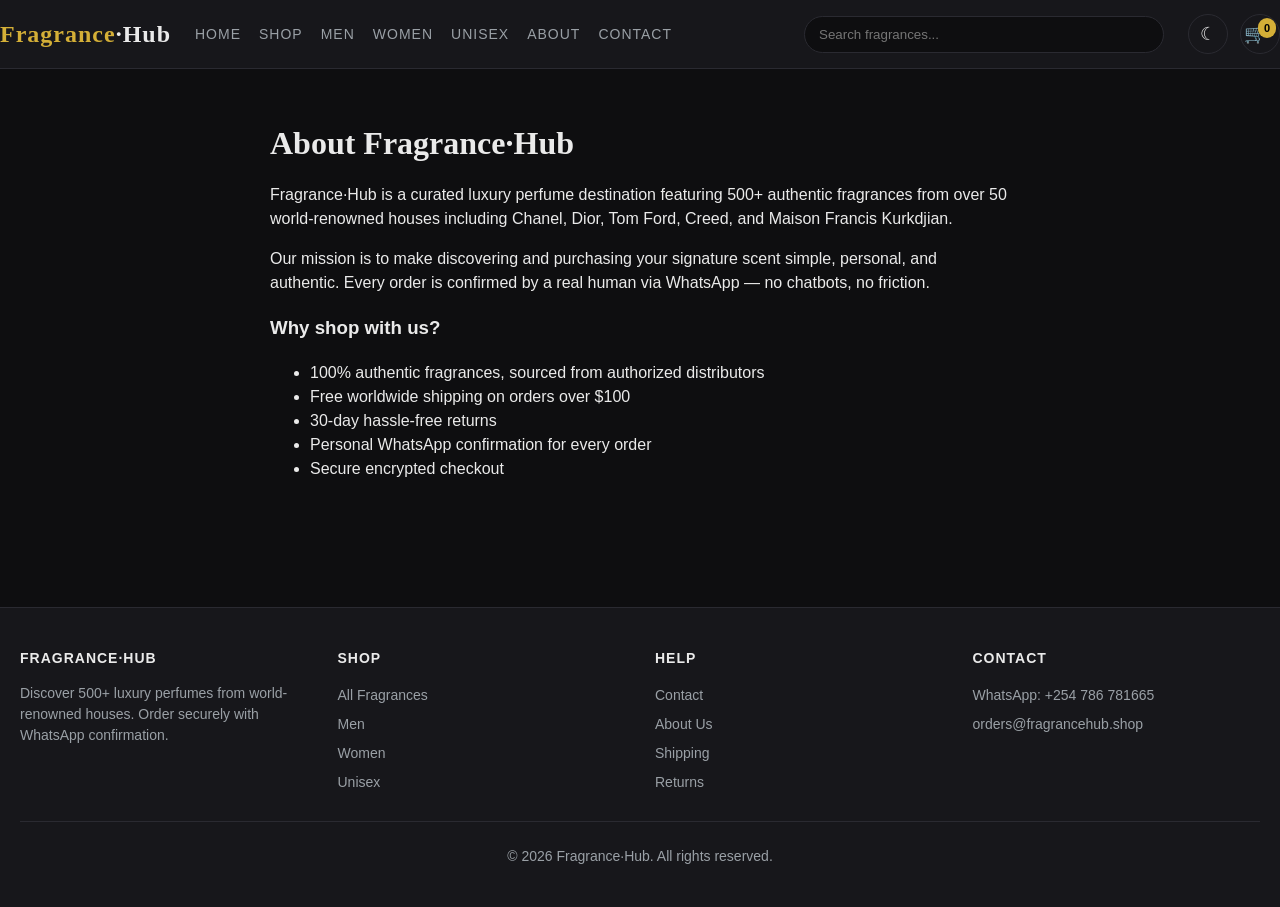
<file: about (1).html>
<!DOCTYPE html><html lang="en"><head>
<meta charset="UTF-8"><meta name="viewport" content="width=device-width,initial-scale=1">
<title>About — Fragrance·Hub</title>
<link rel="stylesheet" href="styles.css">
</head><body data-page="about">
<header class="site"><div class="container nav">
  <a href="index.html" class="logo">Fragrance<span>·Hub</span></a>
  <nav class="nav-links">
    <a href="index.html">Home</a>
    <a href="shop.html">Shop</a>
    <a href="shop.html?gender=Men">Men</a>
    <a href="shop.html?gender=Women">Women</a>
    <a href="shop.html?gender=Unisex">Unisex</a>
    <a href="about.html">About</a>
    <a href="contact.html">Contact</a>
  </nav>
  <div class="search-bar"><input id="headerSearch" placeholder="Search fragrances..."></div>
  <div class="nav-actions">
    <button class="icon-btn theme-toggle" title="Toggle theme">☾</button>
    <a href="cart.html" class="icon-btn" title="Cart">🛒<span class="cart-count">0</span></a>
  </div>
</div></header>
<section><div class="container" style="max-width:780px">
<h1 class="section-title">About Fragrance·Hub</h1>
<p>Fragrance·Hub is a curated luxury perfume destination featuring 500+ authentic fragrances from over 50 world-renowned houses including Chanel, Dior, Tom Ford, Creed, and Maison Francis Kurkdjian.</p>
<p>Our mission is to make discovering and purchasing your signature scent simple, personal, and authentic. Every order is confirmed by a real human via WhatsApp — no chatbots, no friction.</p>
<h3>Why shop with us?</h3>
<ul><li>100% authentic fragrances, sourced from authorized distributors</li><li>Free worldwide shipping on orders over $100</li><li>30-day hassle-free returns</li><li>Personal WhatsApp confirmation for every order</li><li>Secure encrypted checkout</li></ul>
</div></section>
<footer class="site"><div class="container">
  <div class="cols">
    <div><h5>Fragrance·Hub</h5><p>Discover 500+ luxury perfumes from world-renowned houses. Order securely with WhatsApp confirmation.</p></div>
    <div><h5>Shop</h5><a href="shop.html">All Fragrances</a><a href="shop.html?gender=Men">Men</a><a href="shop.html?gender=Women">Women</a><a href="shop.html?gender=Unisex">Unisex</a></div>
    <div><h5>Help</h5><a href="contact.html">Contact</a><a href="about.html">About Us</a><a href="#">Shipping</a><a href="#">Returns</a></div>
    <div><h5>Contact</h5><a href="https://wa.me/254786781665">WhatsApp: +254 786 781665</a><a href="mailto:orders@fragrancehub.shop">orders@fragrancehub.shop</a></div>
  </div>
  <div class="foot-bottom">© 2026 Fragrance·Hub. All rights reserved.</div>
</div></footer>
<script src="app.js"></script></body></html>
</file>
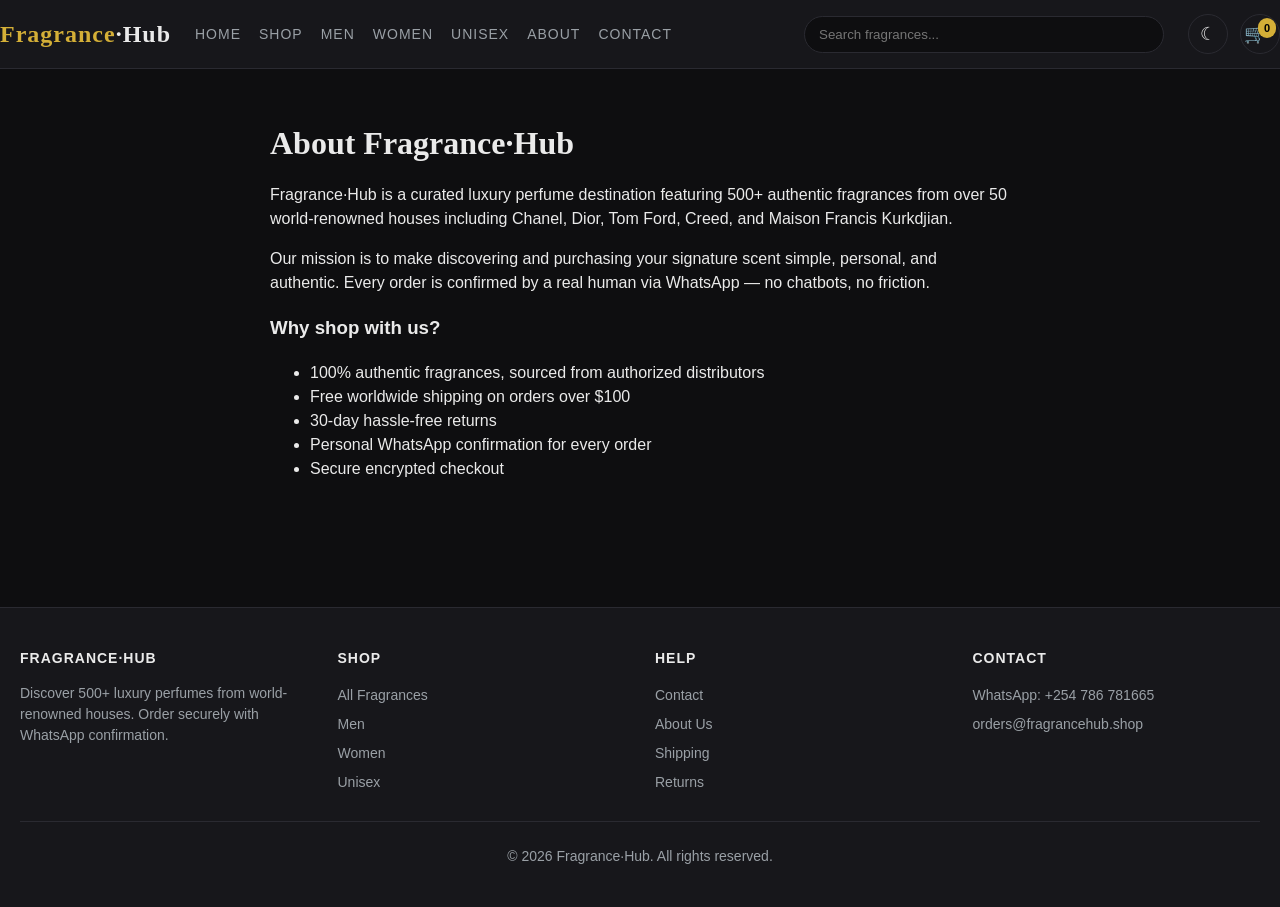
<file: about.html>
<!DOCTYPE html><html lang="en"><head>
<meta charset="UTF-8"><meta name="viewport" content="width=device-width,initial-scale=1">
<title>About — Fragrance·Hub</title>
<link rel="stylesheet" href="styles.css">
</head><body data-page="about">
<header class="site"><div class="container nav">
  <a href="index.html" class="logo">Fragrance<span>·Hub</span></a>
  <nav class="nav-links">
    <a href="index.html">Home</a>
    <a href="shop.html">Shop</a>
    <a href="shop.html?gender=Men">Men</a>
    <a href="shop.html?gender=Women">Women</a>
    <a href="shop.html?gender=Unisex">Unisex</a>
    <a href="about.html">About</a>
    <a href="contact.html">Contact</a>
  </nav>
  <div class="search-bar"><input id="headerSearch" placeholder="Search fragrances..."></div>
  <div class="nav-actions">
    <button class="icon-btn theme-toggle" title="Toggle theme">☾</button>
    <a href="cart.html" class="icon-btn" title="Cart">🛒<span class="cart-count">0</span></a>
  </div>
</div></header>
<section><div class="container" style="max-width:780px">
<h1 class="section-title">About Fragrance·Hub</h1>
<p>Fragrance·Hub is a curated luxury perfume destination featuring 500+ authentic fragrances from over 50 world-renowned houses including Chanel, Dior, Tom Ford, Creed, and Maison Francis Kurkdjian.</p>
<p>Our mission is to make discovering and purchasing your signature scent simple, personal, and authentic. Every order is confirmed by a real human via WhatsApp — no chatbots, no friction.</p>
<h3>Why shop with us?</h3>
<ul><li>100% authentic fragrances, sourced from authorized distributors</li><li>Free worldwide shipping on orders over $100</li><li>30-day hassle-free returns</li><li>Personal WhatsApp confirmation for every order</li><li>Secure encrypted checkout</li></ul>
</div></section>
<footer class="site"><div class="container">
  <div class="cols">
    <div><h5>Fragrance·Hub</h5><p>Discover 500+ luxury perfumes from world-renowned houses. Order securely with WhatsApp confirmation.</p></div>
    <div><h5>Shop</h5><a href="shop.html">All Fragrances</a><a href="shop.html?gender=Men">Men</a><a href="shop.html?gender=Women">Women</a><a href="shop.html?gender=Unisex">Unisex</a></div>
    <div><h5>Help</h5><a href="contact.html">Contact</a><a href="about.html">About Us</a><a href="#">Shipping</a><a href="#">Returns</a></div>
    <div><h5>Contact</h5><a href="https://wa.me/254786781665">WhatsApp: +254 786 781665</a><a href="mailto:orders@fragrancehub.shop">orders@fragrancehub.shop</a></div>
  </div>
  <div class="foot-bottom">© 2026 Fragrance·Hub. All rights reserved.</div>
</div></footer>
<script src="app.js"></script></body></html>
</file>
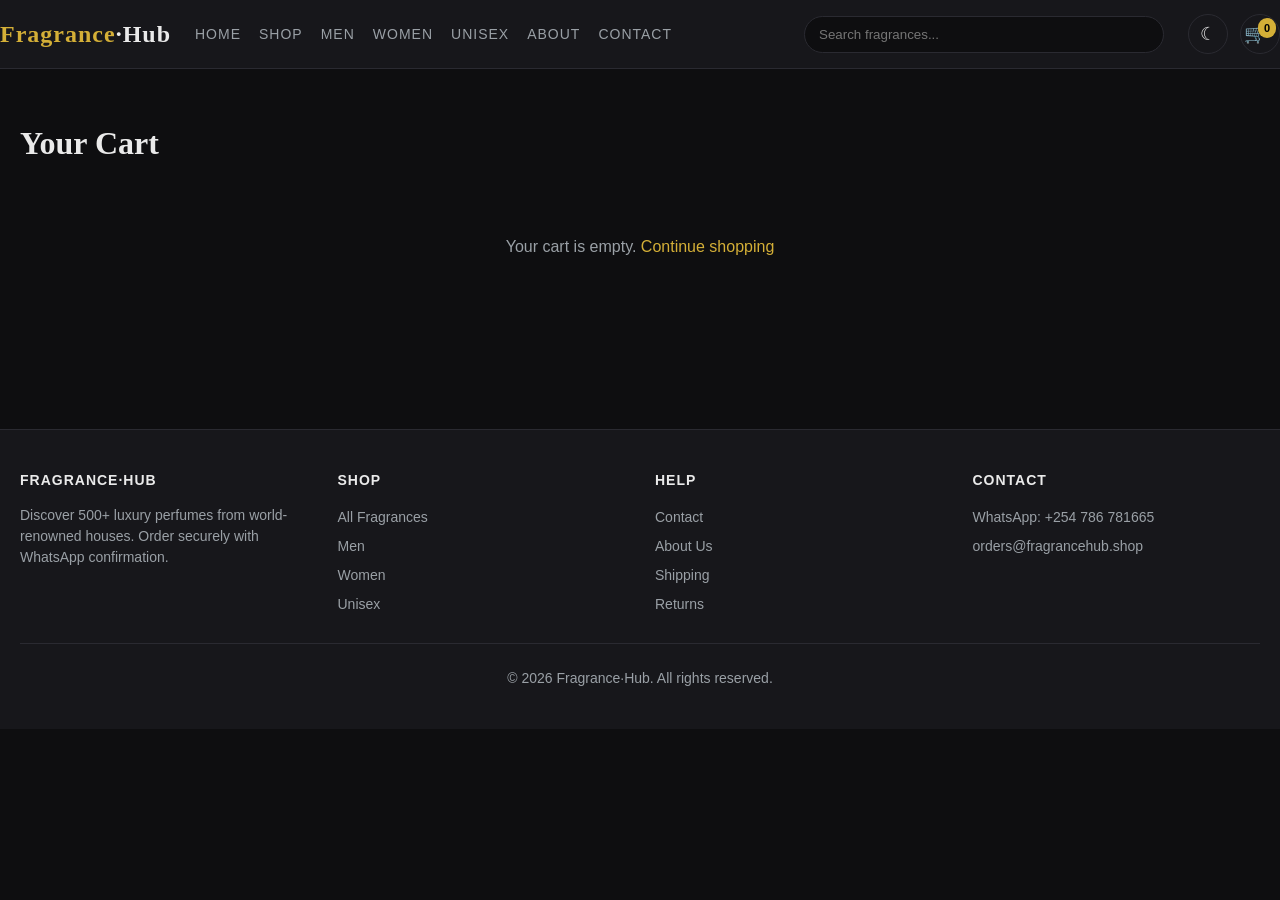
<file: cart (1).html>
<!DOCTYPE html><html lang="en"><head>
<meta charset="UTF-8"><meta name="viewport" content="width=device-width,initial-scale=1">
<title>Cart — Fragrance·Hub</title>
<link rel="stylesheet" href="styles.css">
</head><body data-page="cart">
<header class="site"><div class="container nav">
  <a href="index.html" class="logo">Fragrance<span>·Hub</span></a>
  <nav class="nav-links">
    <a href="index.html">Home</a>
    <a href="shop.html">Shop</a>
    <a href="shop.html?gender=Men">Men</a>
    <a href="shop.html?gender=Women">Women</a>
    <a href="shop.html?gender=Unisex">Unisex</a>
    <a href="about.html">About</a>
    <a href="contact.html">Contact</a>
  </nav>
  <div class="search-bar"><input id="headerSearch" placeholder="Search fragrances..."></div>
  <div class="nav-actions">
    <button class="icon-btn theme-toggle" title="Toggle theme">☾</button>
    <a href="cart.html" class="icon-btn" title="Cart">🛒<span class="cart-count">0</span></a>
  </div>
</div></header>
<section><div class="container"><h1 class="section-title">Your Cart</h1><div id="cart-box"></div></div></section>
<footer class="site"><div class="container">
  <div class="cols">
    <div><h5>Fragrance·Hub</h5><p>Discover 500+ luxury perfumes from world-renowned houses. Order securely with WhatsApp confirmation.</p></div>
    <div><h5>Shop</h5><a href="shop.html">All Fragrances</a><a href="shop.html?gender=Men">Men</a><a href="shop.html?gender=Women">Women</a><a href="shop.html?gender=Unisex">Unisex</a></div>
    <div><h5>Help</h5><a href="contact.html">Contact</a><a href="about.html">About Us</a><a href="#">Shipping</a><a href="#">Returns</a></div>
    <div><h5>Contact</h5><a href="https://wa.me/254786781665">WhatsApp: +254 786 781665</a><a href="mailto:orders@fragrancehub.shop">orders@fragrancehub.shop</a></div>
  </div>
  <div class="foot-bottom">© 2026 Fragrance·Hub. All rights reserved.</div>
</div></footer>
<script src="app.js"></script></body></html>
</file>
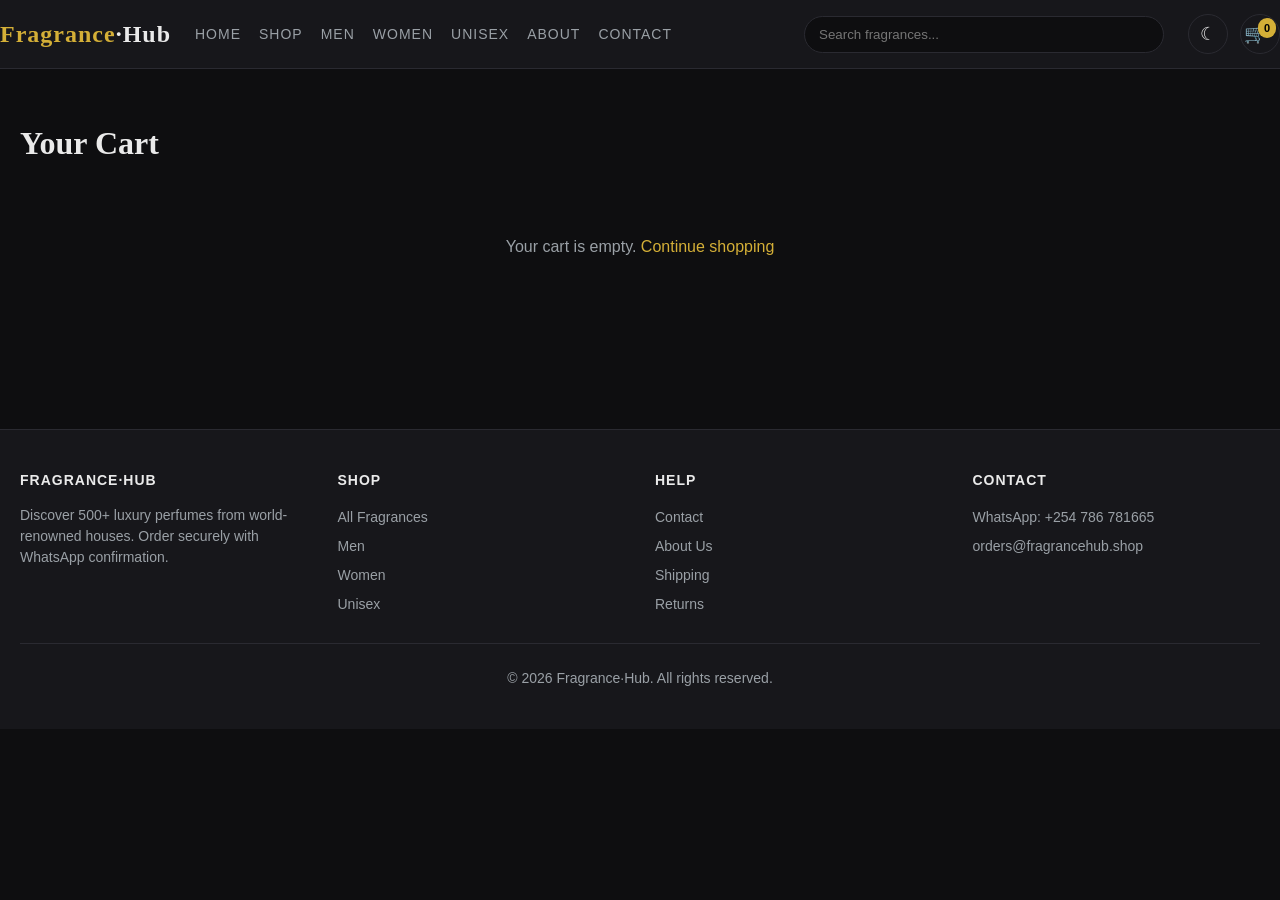
<file: cart.html>
<!DOCTYPE html><html lang="en"><head>
<meta charset="UTF-8"><meta name="viewport" content="width=device-width,initial-scale=1">
<title>Cart — Fragrance·Hub</title>
<link rel="stylesheet" href="styles.css">
</head><body data-page="cart">
<header class="site"><div class="container nav">
  <a href="index.html" class="logo">Fragrance<span>·Hub</span></a>
  <nav class="nav-links">
    <a href="index.html">Home</a>
    <a href="shop.html">Shop</a>
    <a href="shop.html?gender=Men">Men</a>
    <a href="shop.html?gender=Women">Women</a>
    <a href="shop.html?gender=Unisex">Unisex</a>
    <a href="about.html">About</a>
    <a href="contact.html">Contact</a>
  </nav>
  <div class="search-bar"><input id="headerSearch" placeholder="Search fragrances..."></div>
  <div class="nav-actions">
    <button class="icon-btn theme-toggle" title="Toggle theme">☾</button>
    <a href="cart.html" class="icon-btn" title="Cart">🛒<span class="cart-count">0</span></a>
  </div>
</div></header>
<section><div class="container"><h1 class="section-title">Your Cart</h1><div id="cart-box"></div></div></section>
<footer class="site"><div class="container">
  <div class="cols">
    <div><h5>Fragrance·Hub</h5><p>Discover 500+ luxury perfumes from world-renowned houses. Order securely with WhatsApp confirmation.</p></div>
    <div><h5>Shop</h5><a href="shop.html">All Fragrances</a><a href="shop.html?gender=Men">Men</a><a href="shop.html?gender=Women">Women</a><a href="shop.html?gender=Unisex">Unisex</a></div>
    <div><h5>Help</h5><a href="contact.html">Contact</a><a href="about.html">About Us</a><a href="#">Shipping</a><a href="#">Returns</a></div>
    <div><h5>Contact</h5><a href="https://wa.me/254786781665">WhatsApp: +254 786 781665</a><a href="mailto:orders@fragrancehub.shop">orders@fragrancehub.shop</a></div>
  </div>
  <div class="foot-bottom">© 2026 Fragrance·Hub. All rights reserved.</div>
</div></footer>
<script src="app.js"></script></body></html>
</file>
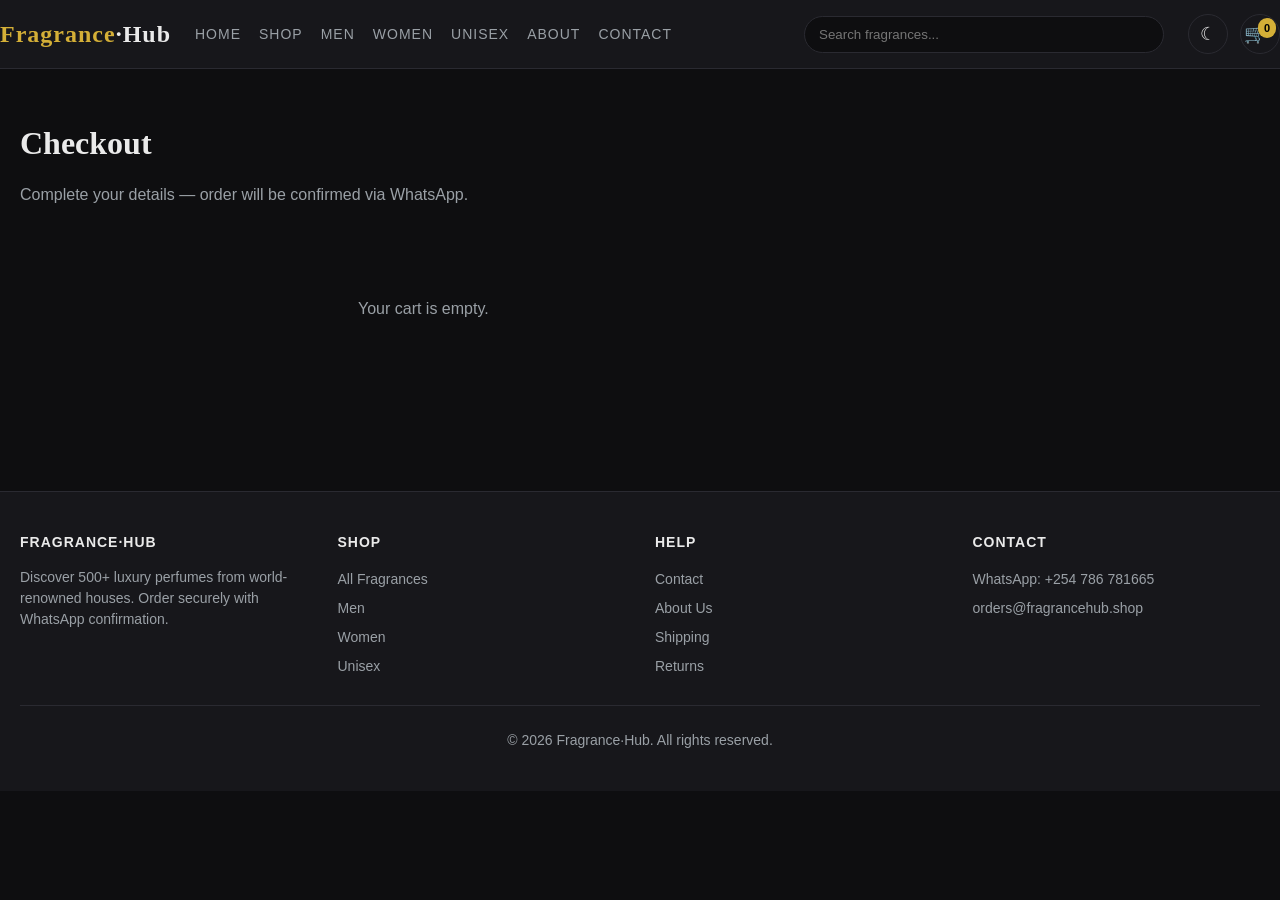
<file: checkout (1).html>
<!DOCTYPE html><html lang="en"><head>
<meta charset="UTF-8"><meta name="viewport" content="width=device-width,initial-scale=1">
<title>Checkout — Fragrance·Hub</title>
<link rel="stylesheet" href="styles.css">
</head><body data-page="checkout">
<header class="site"><div class="container nav">
  <a href="index.html" class="logo">Fragrance<span>·Hub</span></a>
  <nav class="nav-links">
    <a href="index.html">Home</a>
    <a href="shop.html">Shop</a>
    <a href="shop.html?gender=Men">Men</a>
    <a href="shop.html?gender=Women">Women</a>
    <a href="shop.html?gender=Unisex">Unisex</a>
    <a href="about.html">About</a>
    <a href="contact.html">Contact</a>
  </nav>
  <div class="search-bar"><input id="headerSearch" placeholder="Search fragrances..."></div>
  <div class="nav-actions">
    <button class="icon-btn theme-toggle" title="Toggle theme">☾</button>
    <a href="cart.html" class="icon-btn" title="Cart">🛒<span class="cart-count">0</span></a>
  </div>
</div></header>

<section><div class="container">
  <h1 class="section-title">Checkout</h1>
  <p class="section-sub">Complete your details — order will be confirmed via WhatsApp.</p>
  <div id="checkout-root" style="display:grid;grid-template-columns:2fr 1fr;gap:30px">
    <form id="checkout-form">
      <fieldset><legend>Customer Information</legend>
        <div class="form-grid">
          <div class="field"><label>Full Name *</label><input name="name" required></div>
          <div class="field"><label>Email *</label><input type="email" name="email" required></div>
          <div class="field full"><label>Phone (with country code) *</label><input name="phone" required placeholder="+254 ..."></div>
        </div>
      </fieldset>
      <fieldset><legend>Shipping Address</legend>
        <div class="form-grid">
          <div class="field full"><label>Street Address *</label><input name="address" required></div>
          <div class="field"><label>City *</label><input name="city" required></div>
          <div class="field"><label>Postal / ZIP *</label><input name="zip" required></div>
          <div class="field full"><label>Country *</label><input name="country" required value="Kenya"></div>
        </div>
      </fieldset>
      <fieldset><legend>Payment — Credit / Debit Card</legend>
        <div class="form-grid">
          <div class="field full"><label>Cardholder Name *</label><input name="cardName" required></div>
          <div class="field full"><label>Card Number *</label><input name="cardNumber" required placeholder="1234 5678 9012 3456" inputmode="numeric"></div>
          <div class="field"><label>Expiry (MM/YY) *</label><input name="expiry" required placeholder="MM/YY"></div>
          <div class="field"><label>CVV *</label><input name="cvv" required placeholder="123" inputmode="numeric"></div>
        </div>
        <p class="meta" style="margin-top:10px">🔒 Your payment details are encrypted. Only the last 4 digits are sent in the confirmation message.</p>
      </fieldset>
      <fieldset><legend>Order Notes</legend>
        <div class="field"><textarea name="notes" rows="3" placeholder="Special instructions (optional)"></textarea></div>
      </fieldset>
      <button type="submit" class="btn btn-whatsapp btn-block" style="font-size:16px;padding:16px"> Place Order & Confirm on WhatsApp</button>
      <p class="meta" style="text-align:center;margin-top:10px">By placing this order you agree to our terms. You will be redirected to WhatsApp to confirm with our team at +254 786 781665.</p>
    </form>
    <aside class="summary" style="height:fit-content;position:sticky;top:90px">
      <h3 style="margin-top:0">Order Summary</h3>
      <div id="summary-items"></div>
      <div class="row"><span>Subtotal</span><span id="sum-sub"></span></div>
      <div class="row"><span>Shipping</span><span id="sum-ship"></span></div>
      <div class="row"><span>Tax</span><span id="sum-tax"></span></div>
      <div class="row total"><span>Total</span><span id="sum-tot"></span></div>
    </aside>
  </div>
</div></section>
<style>@media(max-width:900px){#checkout-root{grid-template-columns:1fr!important}}</style>

<footer class="site"><div class="container">
  <div class="cols">
    <div><h5>Fragrance·Hub</h5><p>Discover 500+ luxury perfumes from world-renowned houses. Order securely with WhatsApp confirmation.</p></div>
    <div><h5>Shop</h5><a href="shop.html">All Fragrances</a><a href="shop.html?gender=Men">Men</a><a href="shop.html?gender=Women">Women</a><a href="shop.html?gender=Unisex">Unisex</a></div>
    <div><h5>Help</h5><a href="contact.html">Contact</a><a href="about.html">About Us</a><a href="#">Shipping</a><a href="#">Returns</a></div>
    <div><h5>Contact</h5><a href="https://wa.me/254786781665">WhatsApp: +254 786 781665</a><a href="mailto:orders@fragrancehub.shop">orders@fragrancehub.shop</a></div>
  </div>
  <div class="foot-bottom">© 2026 Fragrance·Hub. All rights reserved.</div>
</div></footer>
<script src="app.js"></script></body></html>
</file>
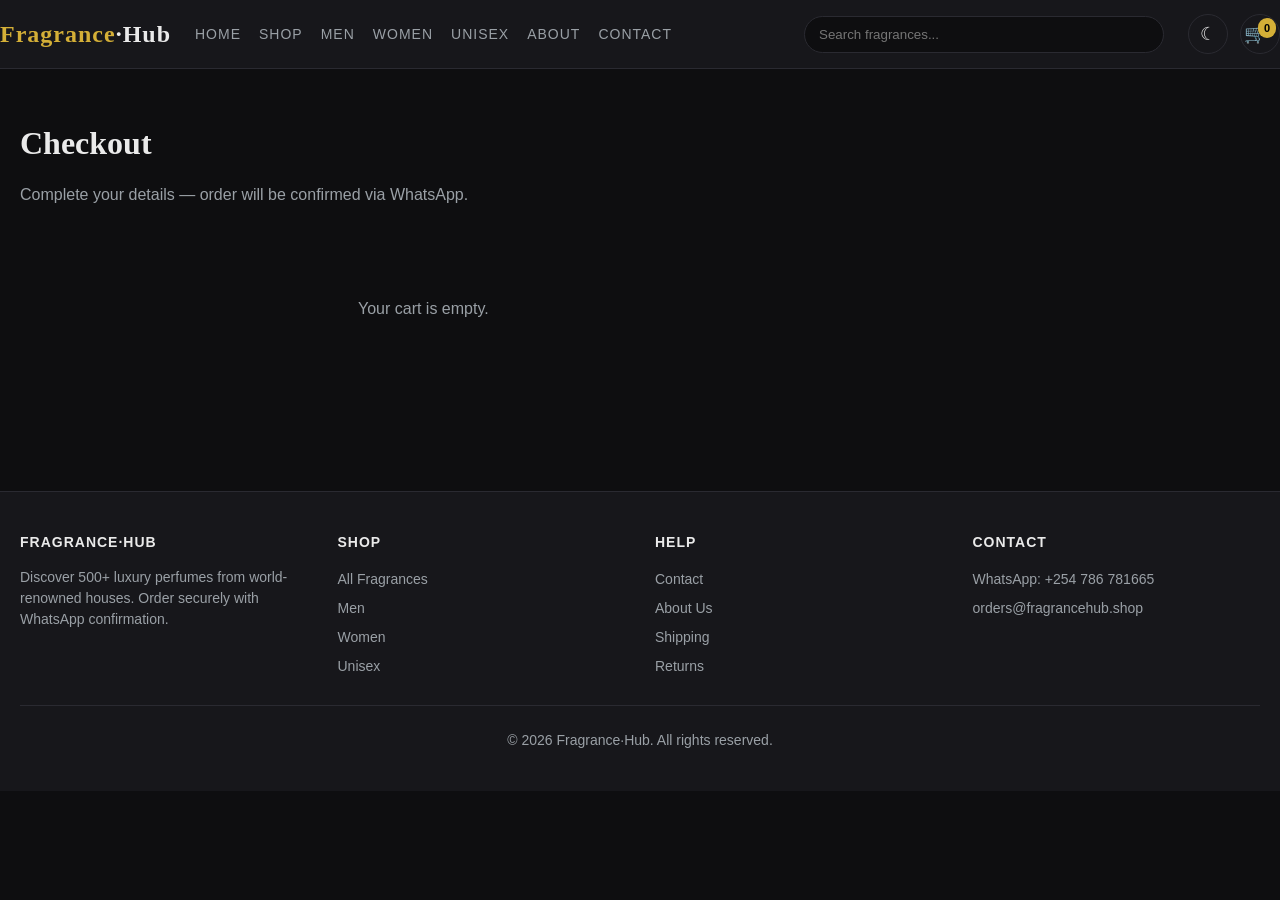
<file: checkout.html>
<!DOCTYPE html><html lang="en"><head>
<meta charset="UTF-8"><meta name="viewport" content="width=device-width,initial-scale=1">
<title>Checkout — Fragrance·Hub</title>
<link rel="stylesheet" href="styles.css">
</head><body data-page="checkout">
<header class="site"><div class="container nav">
  <a href="index.html" class="logo">Fragrance<span>·Hub</span></a>
  <nav class="nav-links">
    <a href="index.html">Home</a>
    <a href="shop.html">Shop</a>
    <a href="shop.html?gender=Men">Men</a>
    <a href="shop.html?gender=Women">Women</a>
    <a href="shop.html?gender=Unisex">Unisex</a>
    <a href="about.html">About</a>
    <a href="contact.html">Contact</a>
  </nav>
  <div class="search-bar"><input id="headerSearch" placeholder="Search fragrances..."></div>
  <div class="nav-actions">
    <button class="icon-btn theme-toggle" title="Toggle theme">☾</button>
    <a href="cart.html" class="icon-btn" title="Cart">🛒<span class="cart-count">0</span></a>
  </div>
</div></header>

<section><div class="container">
  <h1 class="section-title">Checkout</h1>
  <p class="section-sub">Complete your details — order will be confirmed via WhatsApp.</p>
  <div id="checkout-root" style="display:grid;grid-template-columns:2fr 1fr;gap:30px">
    <form id="checkout-form">
      <fieldset><legend>Customer Information</legend>
        <div class="form-grid">
          <div class="field"><label>Full Name *</label><input name="name" required></div>
          <div class="field"><label>Email *</label><input type="email" name="email" required></div>
          <div class="field full"><label>Phone (with country code) *</label><input name="phone" required placeholder="+254 ..."></div>
        </div>
      </fieldset>
      <fieldset><legend>Shipping Address</legend>
        <div class="form-grid">
          <div class="field full"><label>Street Address *</label><input name="address" required></div>
          <div class="field"><label>City *</label><input name="city" required></div>
          <div class="field"><label>Postal / ZIP *</label><input name="zip" required></div>
          <div class="field full"><label>Country *</label><input name="country" required value="Kenya"></div>
        </div>
      </fieldset>
      <fieldset><legend>Payment — Credit / Debit Card</legend>
        <div class="form-grid">
          <div class="field full"><label>Cardholder Name *</label><input name="cardName" required></div>
          <div class="field full"><label>Card Number *</label><input name="cardNumber" required placeholder="1234 5678 9012 3456" inputmode="numeric"></div>
          <div class="field"><label>Expiry (MM/YY) *</label><input name="expiry" required placeholder="MM/YY"></div>
          <div class="field"><label>CVV *</label><input name="cvv" required placeholder="123" inputmode="numeric"></div>
        </div>
        <p class="meta" style="margin-top:10px">🔒 Your payment details are encrypted. Only the last 4 digits are sent in the confirmation message.</p>
      </fieldset>
      <fieldset><legend>Order Notes</legend>
        <div class="field"><textarea name="notes" rows="3" placeholder="Special instructions (optional)"></textarea></div>
      </fieldset>
      <button type="submit" class="btn btn-whatsapp btn-block" style="font-size:16px;padding:16px"> Place Order & Confirm on WhatsApp</button>
      <p class="meta" style="text-align:center;margin-top:10px">By placing this order you agree to our terms. You will be redirected to WhatsApp to confirm with our team at +254 786 781665.</p>
    </form>
    <aside class="summary" style="height:fit-content;position:sticky;top:90px">
      <h3 style="margin-top:0">Order Summary</h3>
      <div id="summary-items"></div>
      <div class="row"><span>Subtotal</span><span id="sum-sub"></span></div>
      <div class="row"><span>Shipping</span><span id="sum-ship"></span></div>
      <div class="row"><span>Tax</span><span id="sum-tax"></span></div>
      <div class="row total"><span>Total</span><span id="sum-tot"></span></div>
    </aside>
  </div>
</div></section>
<style>@media(max-width:900px){#checkout-root{grid-template-columns:1fr!important}}</style>

<footer class="site"><div class="container">
  <div class="cols">
    <div><h5>Fragrance·Hub</h5><p>Discover 500+ luxury perfumes from world-renowned houses. Order securely with WhatsApp confirmation.</p></div>
    <div><h5>Shop</h5><a href="shop.html">All Fragrances</a><a href="shop.html?gender=Men">Men</a><a href="shop.html?gender=Women">Women</a><a href="shop.html?gender=Unisex">Unisex</a></div>
    <div><h5>Help</h5><a href="contact.html">Contact</a><a href="about.html">About Us</a><a href="#">Shipping</a><a href="#">Returns</a></div>
    <div><h5>Contact</h5><a href="https://wa.me/254786781665">WhatsApp: +254 786 781665</a><a href="mailto:orders@fragrancehub.shop">orders@fragrancehub.shop</a></div>
  </div>
  <div class="foot-bottom">© 2026 Fragrance·Hub. All rights reserved.</div>
</div></footer>
<script src="app.js"></script></body></html>
</file>
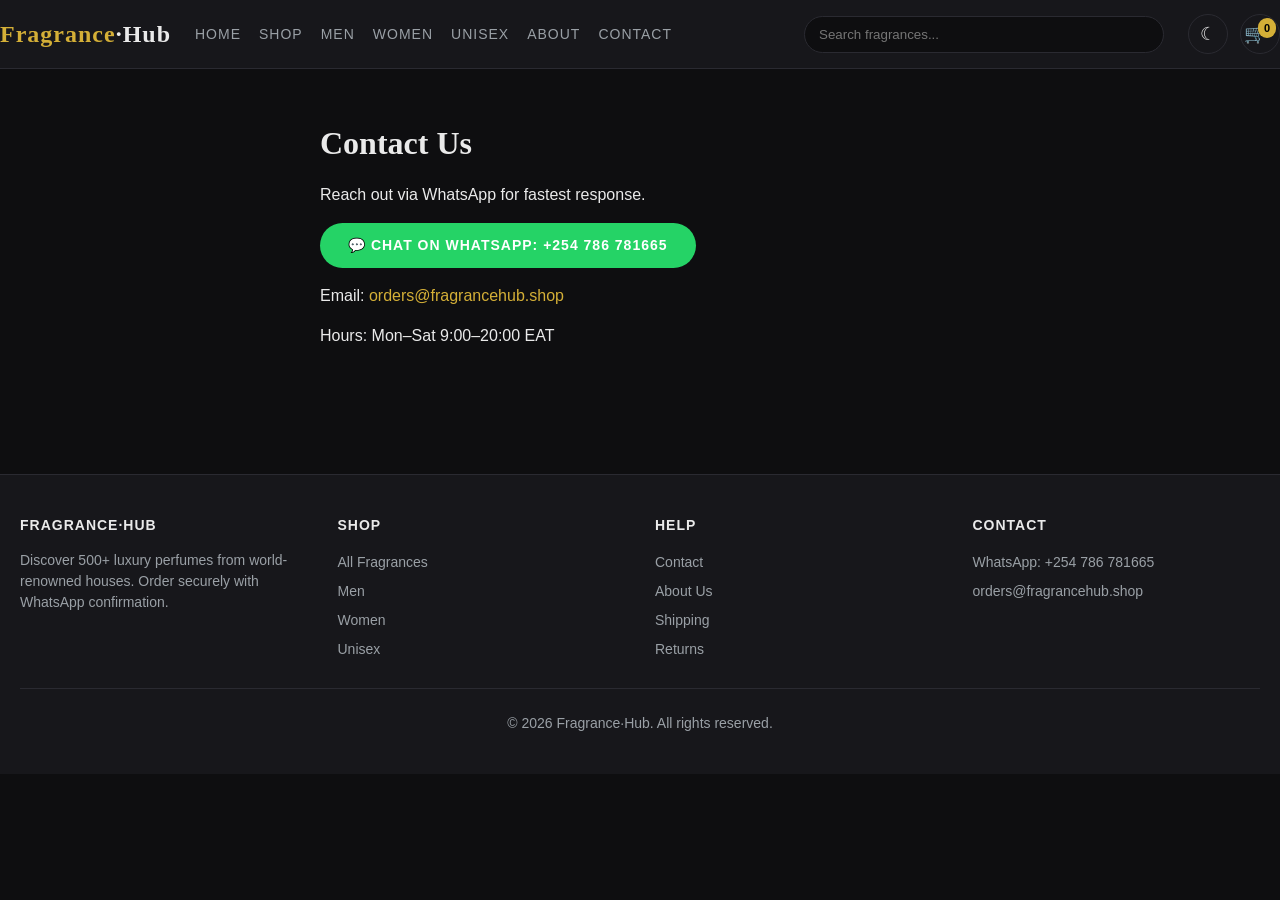
<file: contact (1).html>
<!DOCTYPE html><html lang="en"><head>
<meta charset="UTF-8"><meta name="viewport" content="width=device-width,initial-scale=1">
<title>Contact — Fragrance·Hub</title>
<link rel="stylesheet" href="styles.css">
</head><body data-page="contact">
<header class="site"><div class="container nav">
  <a href="index.html" class="logo">Fragrance<span>·Hub</span></a>
  <nav class="nav-links">
    <a href="index.html">Home</a>
    <a href="shop.html">Shop</a>
    <a href="shop.html?gender=Men">Men</a>
    <a href="shop.html?gender=Women">Women</a>
    <a href="shop.html?gender=Unisex">Unisex</a>
    <a href="about.html">About</a>
    <a href="contact.html">Contact</a>
  </nav>
  <div class="search-bar"><input id="headerSearch" placeholder="Search fragrances..."></div>
  <div class="nav-actions">
    <button class="icon-btn theme-toggle" title="Toggle theme">☾</button>
    <a href="cart.html" class="icon-btn" title="Cart">🛒<span class="cart-count">0</span></a>
  </div>
</div></header>
<section><div class="container" style="max-width:680px">
<h1 class="section-title">Contact Us</h1>
<p>Reach out via WhatsApp for fastest response.</p>
<p><a href="https://wa.me/254786781665" class="btn btn-whatsapp">💬 Chat on WhatsApp: +254 786 781665</a></p>
<p>Email: <a style="color:var(--accent)" href="mailto:orders@fragrancehub.shop">orders@fragrancehub.shop</a></p>
<p>Hours: Mon–Sat 9:00–20:00 EAT</p>
</div></section>
<footer class="site"><div class="container">
  <div class="cols">
    <div><h5>Fragrance·Hub</h5><p>Discover 500+ luxury perfumes from world-renowned houses. Order securely with WhatsApp confirmation.</p></div>
    <div><h5>Shop</h5><a href="shop.html">All Fragrances</a><a href="shop.html?gender=Men">Men</a><a href="shop.html?gender=Women">Women</a><a href="shop.html?gender=Unisex">Unisex</a></div>
    <div><h5>Help</h5><a href="contact.html">Contact</a><a href="about.html">About Us</a><a href="#">Shipping</a><a href="#">Returns</a></div>
    <div><h5>Contact</h5><a href="https://wa.me/254786781665">WhatsApp: +254 786 781665</a><a href="mailto:orders@fragrancehub.shop">orders@fragrancehub.shop</a></div>
  </div>
  <div class="foot-bottom">© 2026 Fragrance·Hub. All rights reserved.</div>
</div></footer>
<script src="app.js"></script></body></html>
</file>
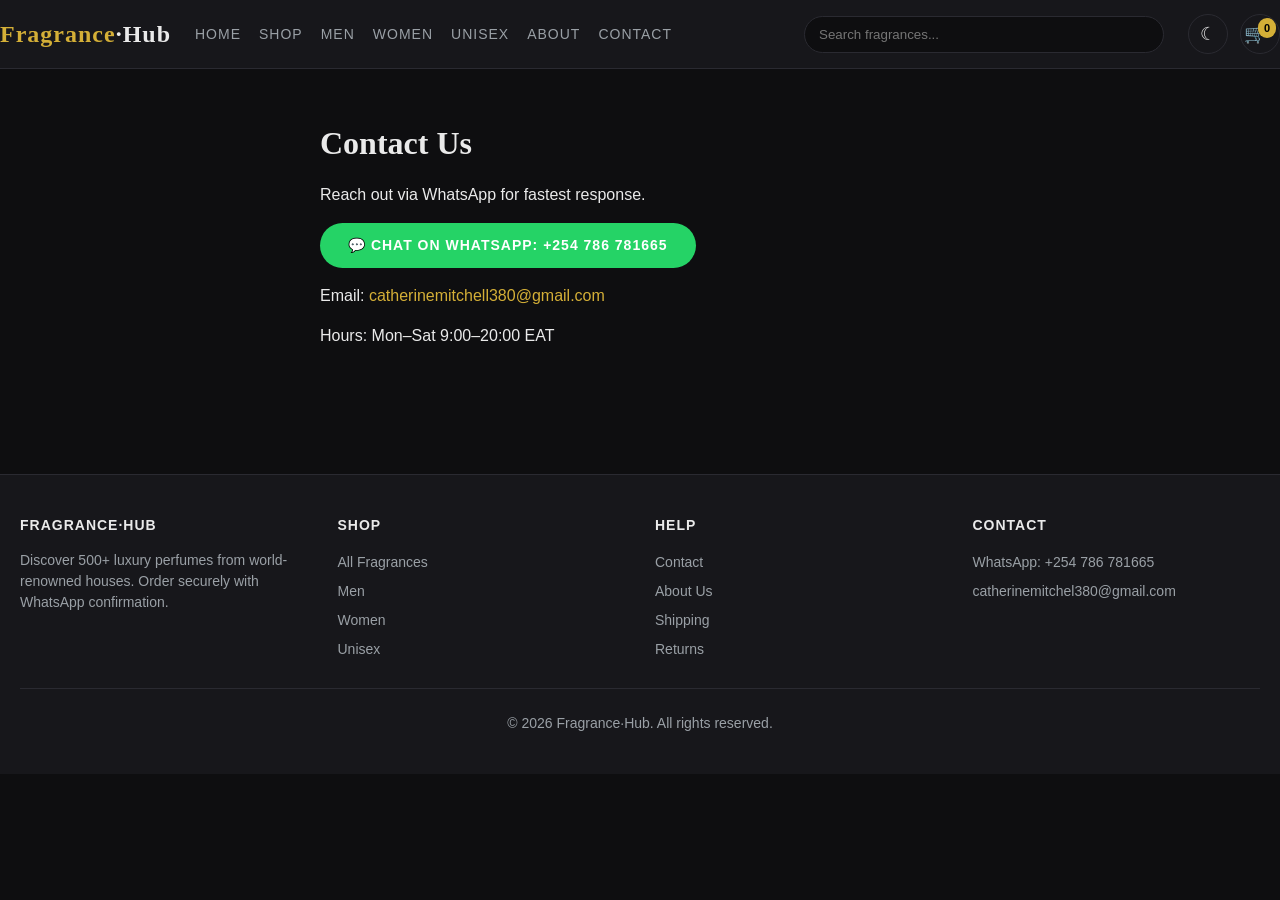
<file: contact.html>
<!DOCTYPE html><html lang="en"><head>
<meta charset="UTF-8"><meta name="viewport" content="width=device-width,initial-scale=1">
<title>Contact — Fragrance·Hub</title>
<link rel="stylesheet" href="styles.css">
</head><body data-page="contact">
<header class="site"><div class="container nav">
  <a href="index.html" class="logo">Fragrance<span>·Hub</span></a>
  <nav class="nav-links">
    <a href="index.html">Home</a>
    <a href="shop.html">Shop</a>
    <a href="shop.html?gender=Men">Men</a>
    <a href="shop.html?gender=Women">Women</a>
    <a href="shop.html?gender=Unisex">Unisex</a>
    <a href="about.html">About</a>
    <a href="contact.html">Contact</a>
  </nav>
  <div class="search-bar"><input id="headerSearch" placeholder="Search fragrances..."></div>
  <div class="nav-actions">
    <button class="icon-btn theme-toggle" title="Toggle theme">☾</button>
    <a href="cart.html" class="icon-btn" title="Cart">🛒<span class="cart-count">0</span></a>
  </div>
</div></header>
<section><div class="container" style="max-width:680px">
<h1 class="section-title">Contact Us</h1>
<p>Reach out via WhatsApp for fastest response.</p>
<p><a href="https://wa.me/254786781665" class="btn btn-whatsapp">💬 Chat on WhatsApp: +254 786 781665</a></p>
<p>Email: <a style="color:var(--accent)" href="mailto:catherinemitchell380@gmail.com">catherinemitchell380@gmail.com</a></p>
<p>Hours: Mon–Sat 9:00–20:00 EAT</p>
</div></section>
<footer class="site"><div class="container">
  <div class="cols">
    <div><h5>Fragrance·Hub</h5><p>Discover 500+ luxury perfumes from world-renowned houses. Order securely with WhatsApp confirmation.</p></div>
    <div><h5>Shop</h5><a href="shop.html">All Fragrances</a><a href="shop.html?gender=Men">Men</a><a href="shop.html?gender=Women">Women</a><a href="shop.html?gender=Unisex">Unisex</a></div>
    <div><h5>Help</h5><a href="contact.html">Contact</a><a href="about.html">About Us</a><a href="#">Shipping</a><a href="#">Returns</a></div>
    <div><h5>Contact</h5><a href="https://wa.me/254786781665">WhatsApp: +254 786 781665</a><a href="mailto:catherinemitchell380@gmail.com">catherinemitchel380@gmail.com</a></div>
  </div>
  <div class="foot-bottom">© 2026 Fragrance·Hub. All rights reserved.</div>
</div></footer>
<script src="app.js"></script></body></html>
</file>
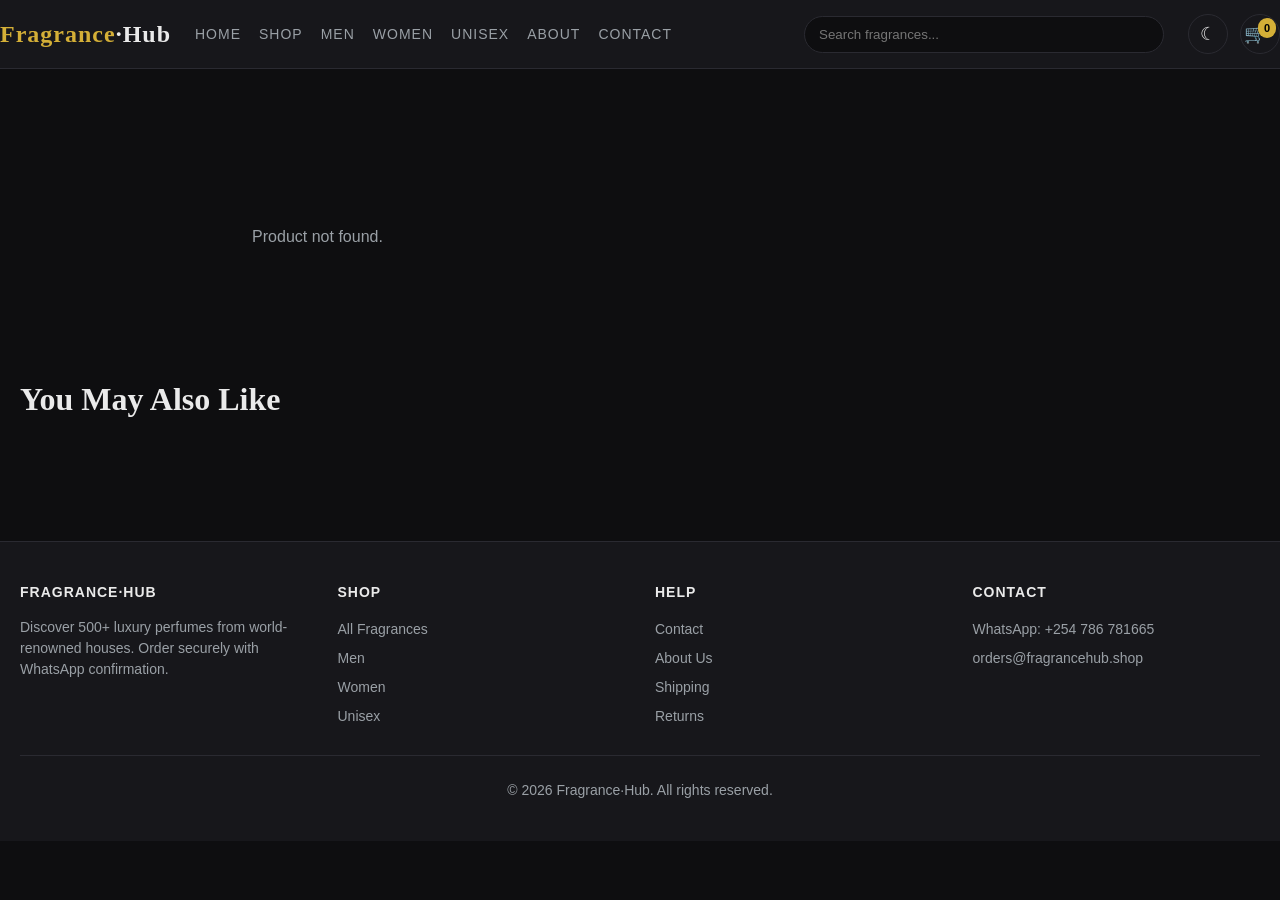
<file: product (1).html>
<!DOCTYPE html><html lang="en"><head>
<meta charset="UTF-8"><meta name="viewport" content="width=device-width,initial-scale=1">
<title>Product — Fragrance·Hub</title>
<link rel="stylesheet" href="styles.css">
</head><body data-page="product">
<header class="site"><div class="container nav">
  <a href="index.html" class="logo">Fragrance<span>·Hub</span></a>
  <nav class="nav-links">
    <a href="index.html">Home</a>
    <a href="shop.html">Shop</a>
    <a href="shop.html?gender=Men">Men</a>
    <a href="shop.html?gender=Women">Women</a>
    <a href="shop.html?gender=Unisex">Unisex</a>
    <a href="about.html">About</a>
    <a href="contact.html">Contact</a>
  </nav>
  <div class="search-bar"><input id="headerSearch" placeholder="Search fragrances..."></div>
  <div class="nav-actions">
    <button class="icon-btn theme-toggle" title="Toggle theme">☾</button>
    <a href="cart.html" class="icon-btn" title="Cart">🛒<span class="cart-count">0</span></a>
  </div>
</div></header>

<section><div class="container">
  <div id="pdetail" class="product-detail"></div>
  <h2 class="section-title" style="margin-top:50px">You May Also Like</h2>
  <div id="similar" class="grid"></div>
</div></section>

<footer class="site"><div class="container">
  <div class="cols">
    <div><h5>Fragrance·Hub</h5><p>Discover 500+ luxury perfumes from world-renowned houses. Order securely with WhatsApp confirmation.</p></div>
    <div><h5>Shop</h5><a href="shop.html">All Fragrances</a><a href="shop.html?gender=Men">Men</a><a href="shop.html?gender=Women">Women</a><a href="shop.html?gender=Unisex">Unisex</a></div>
    <div><h5>Help</h5><a href="contact.html">Contact</a><a href="about.html">About Us</a><a href="#">Shipping</a><a href="#">Returns</a></div>
    <div><h5>Contact</h5><a href="https://wa.me/254786781665">WhatsApp: +254 786 781665</a><a href="mailto:orders@fragrancehub.shop">orders@fragrancehub.shop</a></div>
  </div>
  <div class="foot-bottom">© 2026 Fragrance·Hub. All rights reserved.</div>
</div></footer>
<script src="app.js"></script></body></html>
</file>
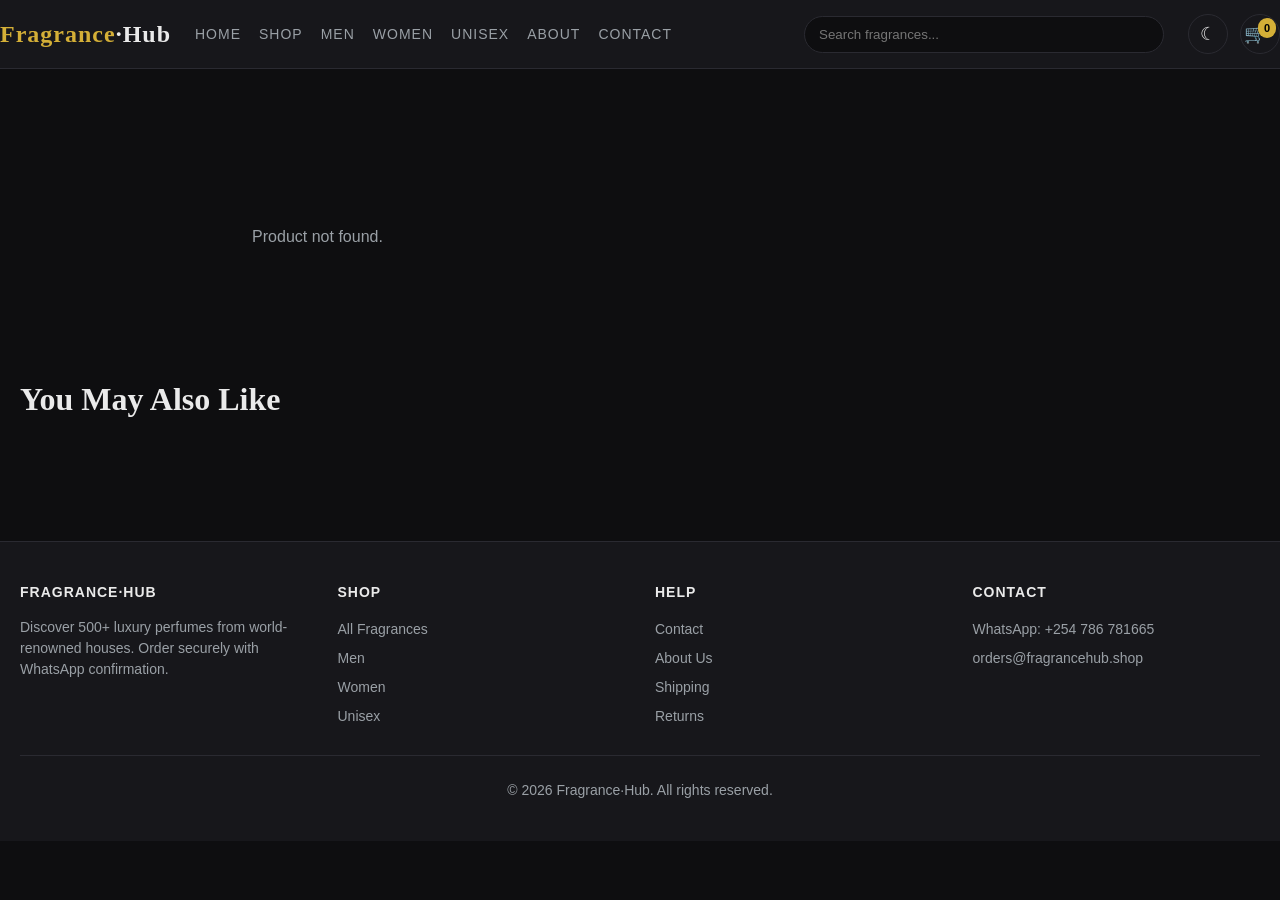
<file: product.html>
<!DOCTYPE html><html lang="en"><head>
<meta charset="UTF-8"><meta name="viewport" content="width=device-width,initial-scale=1">
<title>Product — Fragrance·Hub</title>
<link rel="stylesheet" href="styles.css">
</head><body data-page="product">
<header class="site"><div class="container nav">
  <a href="index.html" class="logo">Fragrance<span>·Hub</span></a>
  <nav class="nav-links">
    <a href="index.html">Home</a>
    <a href="shop.html">Shop</a>
    <a href="shop.html?gender=Men">Men</a>
    <a href="shop.html?gender=Women">Women</a>
    <a href="shop.html?gender=Unisex">Unisex</a>
    <a href="about.html">About</a>
    <a href="contact.html">Contact</a>
  </nav>
  <div class="search-bar"><input id="headerSearch" placeholder="Search fragrances..."></div>
  <div class="nav-actions">
    <button class="icon-btn theme-toggle" title="Toggle theme">☾</button>
    <a href="cart.html" class="icon-btn" title="Cart">🛒<span class="cart-count">0</span></a>
  </div>
</div></header>

<section><div class="container">
  <div id="pdetail" class="product-detail"></div>
  <h2 class="section-title" style="margin-top:50px">You May Also Like</h2>
  <div id="similar" class="grid"></div>
</div></section>

<footer class="site"><div class="container">
  <div class="cols">
    <div><h5>Fragrance·Hub</h5><p>Discover 500+ luxury perfumes from world-renowned houses. Order securely with WhatsApp confirmation.</p></div>
    <div><h5>Shop</h5><a href="shop.html">All Fragrances</a><a href="shop.html?gender=Men">Men</a><a href="shop.html?gender=Women">Women</a><a href="shop.html?gender=Unisex">Unisex</a></div>
    <div><h5>Help</h5><a href="contact.html">Contact</a><a href="about.html">About Us</a><a href="#">Shipping</a><a href="#">Returns</a></div>
    <div><h5>Contact</h5><a href="https://wa.me/254786781665">WhatsApp: +254 786 781665</a><a href="mailto:orders@fragrancehub.shop">orders@fragrancehub.shop</a></div>
  </div>
  <div class="foot-bottom">© 2026 Fragrance·Hub. All rights reserved.</div>
</div></footer>
<script src="app.js"></script></body></html>
</file>
<file: styles.css>
:root{
  --bg:#0e0e10; --panel:#17171b; --card:#1c1c22; --text:#eaeaea; --muted:#9aa0a6;
  --accent:#d4af37; --accent-2:#b8932d; --danger:#e85a4f; --ok:#25d366; --border:#2a2a31;
}
[data-theme="light"]{
  --bg:#fafafa; --panel:#ffffff; --card:#ffffff; --text:#111; --muted:#555;
  --accent:#a8842b; --accent-2:#8a6a1f; --border:#e5e5e5;
}
*{box-sizing:border-box}
html,body{margin:0;padding:0;background:var(--bg);color:var(--text);font-family:'Helvetica Neue',Arial,sans-serif;line-height:1.5}
a{color:inherit;text-decoration:none}
img{max-width:100%;display:block}
.container{max-width:1280px;margin:0 auto;padding:0 20px}

header.site{position:sticky;top:0;z-index:50;background:var(--panel);border-bottom:1px solid var(--border)}
.nav{display:flex;align-items:center;gap:24px;padding:14px 0}
.logo{font-family:Georgia,serif;font-size:24px;font-weight:700;color:var(--accent);letter-spacing:1px}
.logo span{color:var(--text)}
.nav-links{display:flex;gap:18px;flex:1;flex-wrap:wrap}
.nav-links a{color:var(--muted);font-size:14px;text-transform:uppercase;letter-spacing:1px}
.nav-links a:hover{color:var(--accent)}
.nav-actions{display:flex;gap:12px;align-items:center}
.icon-btn{background:none;border:1px solid var(--border);color:var(--text);width:40px;height:40px;border-radius:50%;cursor:pointer;display:inline-flex;align-items:center;justify-content:center;font-size:18px}
.icon-btn:hover{border-color:var(--accent);color:var(--accent)}
.cart-count{background:var(--accent);color:#000;font-size:11px;border-radius:10px;padding:2px 6px;margin-left:-8px;margin-top:-12px;font-weight:700}

.search-bar{flex:1;max-width:360px;position:relative}
.search-bar input{width:100%;padding:10px 14px;background:var(--bg);border:1px solid var(--border);color:var(--text);border-radius:24px;outline:none}
.search-bar input:focus{border-color:var(--accent)}

.hero{position:relative;background:linear-gradient(135deg,#1a1a22,#2a1f10);padding:80px 0;text-align:center;border-bottom:1px solid var(--border)}
.hero h1{font-family:Georgia,serif;font-size:54px;margin:0 0 12px;color:#fff}
.hero h1 em{color:var(--accent);font-style:italic}
.hero p{color:#ccc;font-size:18px;max-width:640px;margin:0 auto 24px}
.btn{display:inline-block;padding:12px 28px;border-radius:28px;border:none;cursor:pointer;font-weight:600;font-size:14px;letter-spacing:1px;text-transform:uppercase;transition:.2s}
.btn-primary{background:var(--accent);color:#000}
.btn-primary:hover{background:var(--accent-2)}
.btn-outline{background:transparent;border:1px solid var(--accent);color:var(--accent)}
.btn-outline:hover{background:var(--accent);color:#000}
.btn-whatsapp{background:var(--ok);color:#fff}
.btn-whatsapp:hover{filter:brightness(1.1)}
.btn-block{display:block;width:100%}

section{padding:50px 0}
.section-title{font-family:Georgia,serif;font-size:32px;margin:0 0 8px}
.section-sub{color:var(--muted);margin-bottom:30px}

.filters{display:flex;gap:10px;flex-wrap:wrap;margin-bottom:24px}
.filters select,.filters input{padding:8px 12px;background:var(--card);border:1px solid var(--border);color:var(--text);border-radius:8px}

.grid{display:grid;grid-template-columns:repeat(auto-fill,minmax(230px,1fr));gap:22px}
.card{background:var(--card);border:1px solid var(--border);border-radius:12px;overflow:hidden;transition:.25s;display:flex;flex-direction:column}
.card:hover{transform:translateY(-4px);border-color:var(--accent);box-shadow:0 12px 32px rgba(0,0,0,.35)}
.card-img{aspect-ratio:1/1;background:#222;overflow:hidden}
.card-img img{width:100%;height:100%;object-fit:cover;transition:.4s}
.card:hover .card-img img{transform:scale(1.06)}
.card-body{padding:14px;display:flex;flex-direction:column;gap:6px;flex:1}
.brand{color:var(--accent);font-size:12px;letter-spacing:1px;text-transform:uppercase}
.pname{font-family:Georgia,serif;font-size:17px;margin:0}
.meta{color:var(--muted);font-size:12px}
.price{font-weight:700;font-size:18px;margin-top:6px}
.old-price{color:var(--muted);text-decoration:line-through;font-size:13px;margin-left:6px;font-weight:400}
.card-actions{display:flex;gap:8px;margin-top:auto;padding-top:10px}
.card-actions .btn{padding:8px 12px;font-size:11px;flex:1}
.stars{color:#f0b400;font-size:13px}

.pager{display:flex;gap:6px;justify-content:center;margin-top:30px;flex-wrap:wrap}
.pager button{background:var(--card);border:1px solid var(--border);color:var(--text);padding:8px 14px;border-radius:6px;cursor:pointer}
.pager button.active{background:var(--accent);color:#000;border-color:var(--accent)}

.product-detail{display:grid;grid-template-columns:1fr 1fr;gap:50px;margin-top:30px}
@media(max-width:800px){.product-detail{grid-template-columns:1fr}}
.product-img{background:var(--card);border:1px solid var(--border);border-radius:12px;overflow:hidden;aspect-ratio:1/1}
.product-img img{width:100%;height:100%;object-fit:cover}
.product-info h1{font-family:Georgia,serif;font-size:36px;margin:0 0 6px}
.notes-block{margin-top:20px;background:var(--card);padding:18px;border-radius:10px;border:1px solid var(--border)}
.notes-block h4{margin:0 0 8px;color:var(--accent);font-size:13px;letter-spacing:2px;text-transform:uppercase}
.note-pill{display:inline-block;padding:5px 12px;border-radius:20px;background:var(--bg);border:1px solid var(--border);margin:4px 4px 0 0;font-size:13px}

.qty{display:inline-flex;align-items:center;border:1px solid var(--border);border-radius:8px;overflow:hidden;background:var(--card)}
.qty button{background:none;border:none;color:var(--text);padding:8px 14px;cursor:pointer;font-size:16px}
.qty input{width:50px;text-align:center;border:none;background:none;color:var(--text);font-size:16px}

.cart-table{width:100%;border-collapse:collapse}
.cart-table th,.cart-table td{padding:12px;border-bottom:1px solid var(--border);text-align:left}
.cart-table img{width:60px;height:60px;object-fit:cover;border-radius:6px}
.summary{background:var(--card);padding:20px;border-radius:10px;border:1px solid var(--border)}
.summary .row{display:flex;justify-content:space-between;padding:6px 0;color:var(--muted)}
.summary .total{font-size:22px;font-weight:700;color:var(--text);border-top:1px solid var(--border);padding-top:12px;margin-top:8px}

.form-grid{display:grid;grid-template-columns:1fr 1fr;gap:14px}
@media(max-width:700px){.form-grid{grid-template-columns:1fr}}
.field{display:flex;flex-direction:column;gap:5px}
.field.full{grid-column:1/-1}
.field label{font-size:13px;color:var(--muted)}
.field input,.field select,.field textarea{padding:11px 13px;background:var(--card);border:1px solid var(--border);color:var(--text);border-radius:8px;font-size:14px;outline:none}
.field input:focus{border-color:var(--accent)}
.card-row{display:grid;grid-template-columns:2fr 1fr 1fr;gap:14px}
fieldset{border:1px solid var(--border);border-radius:12px;padding:20px;margin:0 0 24px}
legend{padding:0 10px;color:var(--accent);font-weight:600;letter-spacing:1px;text-transform:uppercase;font-size:13px}

footer.site{background:var(--panel);border-top:1px solid var(--border);padding:40px 0;margin-top:60px;color:var(--muted);font-size:14px}
footer .cols{display:grid;grid-template-columns:repeat(auto-fit,minmax(180px,1fr));gap:30px}
footer h5{color:var(--text);font-size:14px;text-transform:uppercase;letter-spacing:1px;margin:0 0 12px}
footer a{display:block;padding:4px 0}
footer a:hover{color:var(--accent)}
.foot-bottom{text-align:center;padding-top:24px;margin-top:24px;border-top:1px solid var(--border)}

.toast{position:fixed;bottom:24px;right:24px;background:var(--accent);color:#000;padding:14px 22px;border-radius:8px;font-weight:600;box-shadow:0 12px 24px rgba(0,0,0,.3);z-index:100;animation:slide .3s}
@keyframes slide{from{transform:translateY(20px);opacity:0}to{transform:none;opacity:1}}

.empty{text-align:center;padding:60px 0;color:var(--muted)}
</file>
